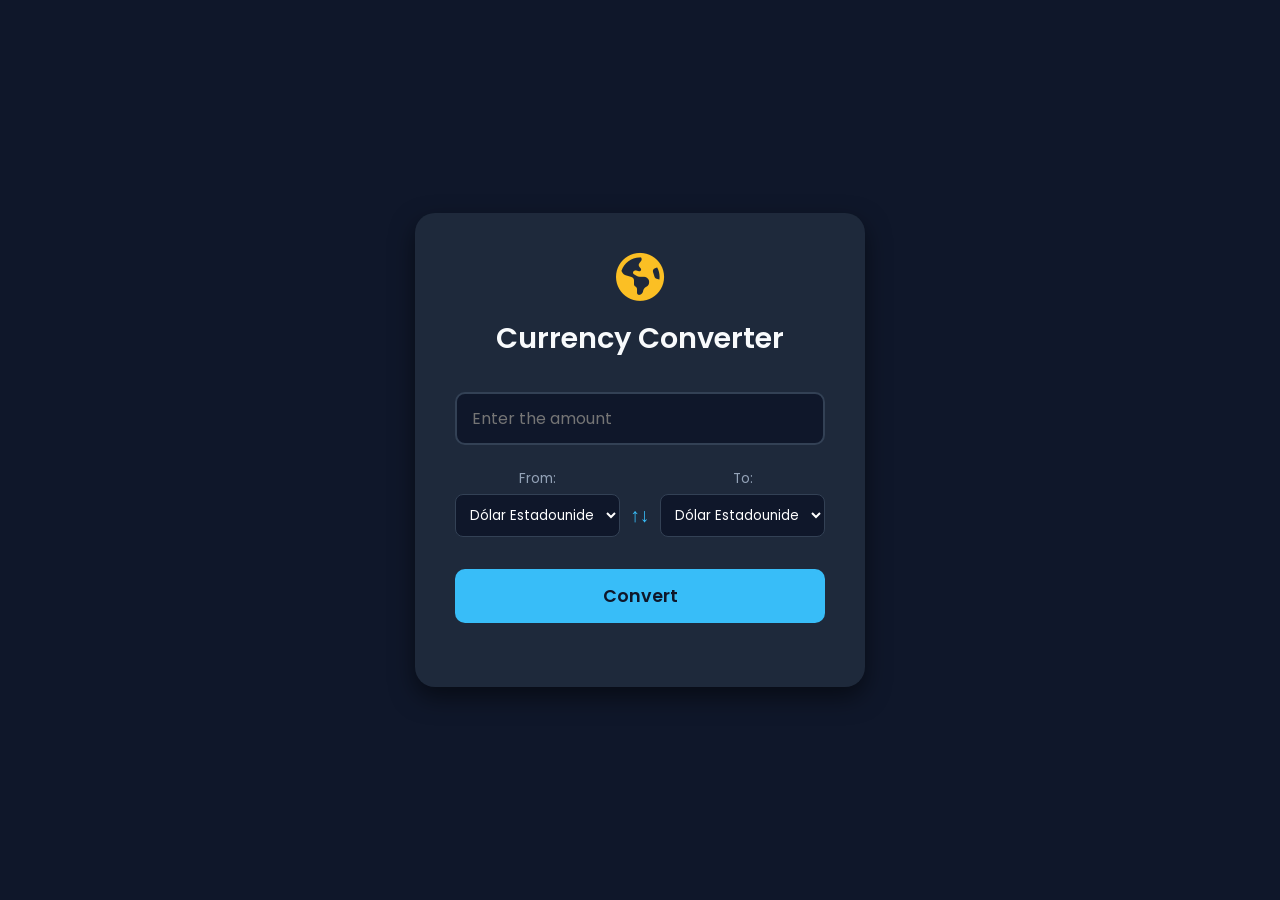
<file: index.html>
<!DOCTYPE html>
<html lang="es">
<head>
  <meta charset="UTF-8">
  <meta name="viewport" content="width=device-width, initial-scale=1.0">
  <title>Currency converter</title>
  <link rel="stylesheet" href="moneda.estilo.css">
  <link href="https://cdnjs.cloudflare.com/ajax/libs/font-awesome/6.0.0-beta3/css/all.min.css" rel="stylesheet">
  <link href="https://fonts.googleapis.com/css2?family=Poppins:wght@400;600&display=swap" rel="stylesheet">
  <script src="moneda.script.js"></script>
  <script src="https://code.jquery.com/jquery-3.7.1.min.js"></script>
</head>
<body>
  <div class="container">
    <i class="fas fa-globe-americas fa-3x icon"></i>
    <h1 class="title">Currency Converter</h1>

    <div class="converter">
      <input type="number" id="amount" placeholder="Enter the amount" class="input-amount">

      <div class="currency-selectors">
        <div class="currency-selector">
          <label for="currencyFrom">From:</label>
          <select id="currencyFrom" class="select">
          </select>
        </div>
        <div id="arrows" class="arrows">
          ↑↓
        </div>
        <div class="currency-selector">
          <label for="currencyTo">To:</label>
          <select id="currencyTo" class="select">
          </select>
        </div>
      </div>

      <button id="convertButton" class="convert-btn">Convert</button>
      
      <div id="result" class="result"></div>
    </div>
  </div>
</body>
</html>
</file>
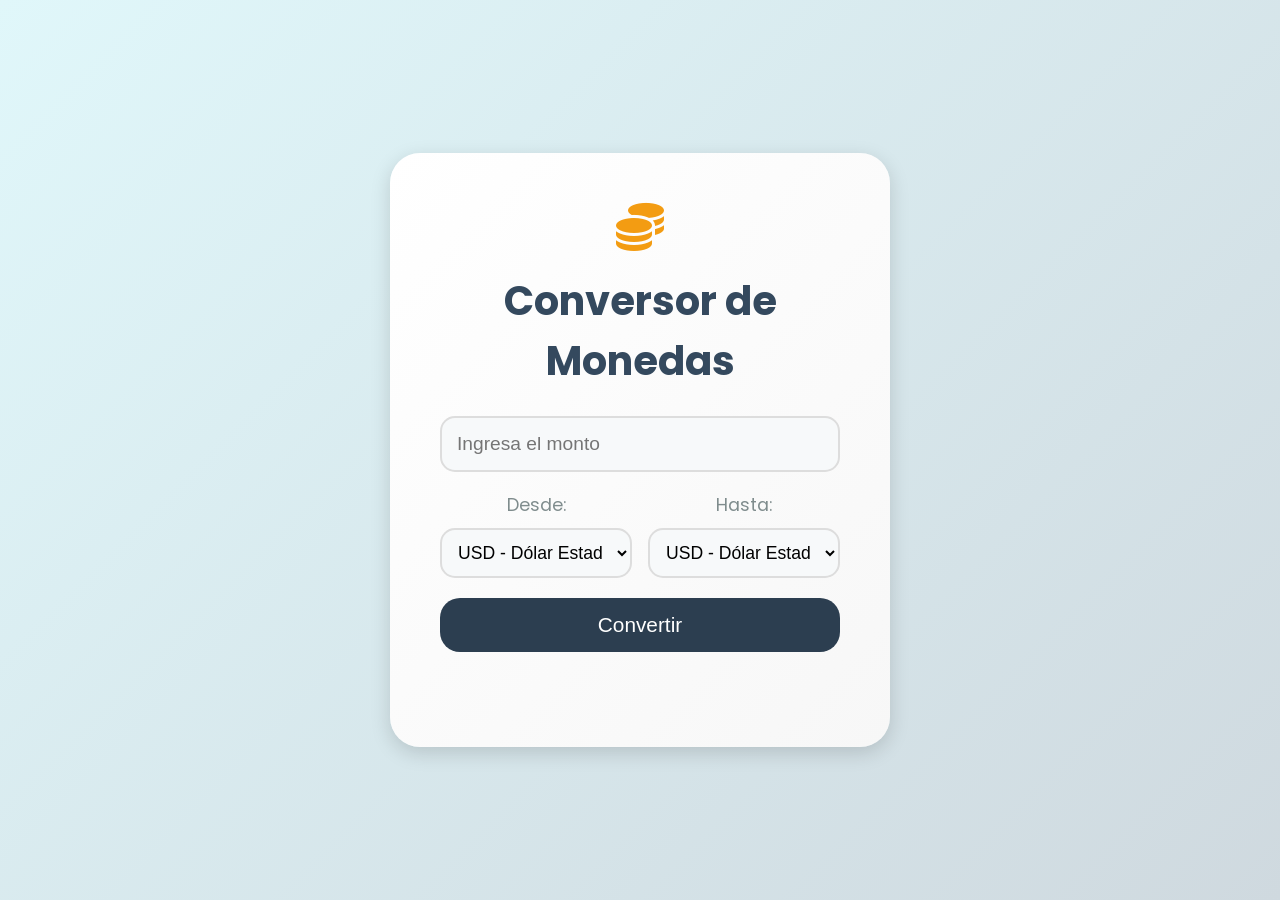
<file: CONVERSOR_DE_MONEDAS/index.html>
<!DOCTYPE html>
<html lang="es">
<head>
  <meta charset="UTF-8">
  <meta name="viewport" content="width=device-width, initial-scale=1.0">
  <title>Conversor de Monedas</title>
  <link rel="stylesheet" href="moneda.estilo.css">
  <link href="https://cdnjs.cloudflare.com/ajax/libs/font-awesome/6.0.0-beta3/css/all.min.css" rel="stylesheet">
  <link href="https://fonts.googleapis.com/css2?family=Poppins:wght@400;600&display=swap" rel="stylesheet">


</head>
<body>
  <div class="container">
    <i class="fas fa-coins fa-3x icon"></i>
    <h1 class="title">Conversor de Monedas</h1>

    <div class="converter">
      <input type="number" id="amount" placeholder="Ingresa el monto" class="input-amount">

      <div class="currency-selectors">
        <div class="currency-selector">
          <label for="currencyFrom">Desde:</label>
          <select id="currencyFrom" class="select">
            <option value="USD">USD - Dólar Estadounidense</option>
            <option value="EUR">EUR - Euro</option>
            <option value="GBP">GBP - Libra Esterlina</option>
            <option value="JPY">JPY - Yen Japonés</option>
            <option value="MXN">MXN - Peso Mexicano</option>
            <option value="ARS">ARS - Peso Argentino</option>
            <option value="CAD">CAD - Dólar Canadiense</option>
            <option value="PYG">PYG - Guaraní Paraguayo</option>
          </select>
        </div>

        <div class="currency-selector">
          <label for="currencyTo">Hasta:</label>
          <select id="currencyTo" class="select">
            <option value="USD">USD - Dólar Estadounidense</option>
            <option value="EUR">EUR - Euro</option>
            <option value="GBP">GBP - Libra Esterlina</option>
            <option value="JPY">JPY - Yen Japonés</option>
            <option value="MXN">MXN - Peso Mexicano</option>
            <option value="ARS">ARS - Peso Argentino</option>
            <option value="CAD">CAD - Dólar Canadiense</option>
            <option value="PYG">PYG - Guaraní Paraguayo</option>
          </select>
        </div>
      </div>

      <button id="convertButton" class="convert-btn">Convertir</button>
      
      <div id="result" class="result"></div>
    </div>
  </div>

  <script src="moneda.script.js"></script>
  <script src="https://code.jquery.com/jquery-3.7.1.min.js"></script>
</body>
</html>
</file>
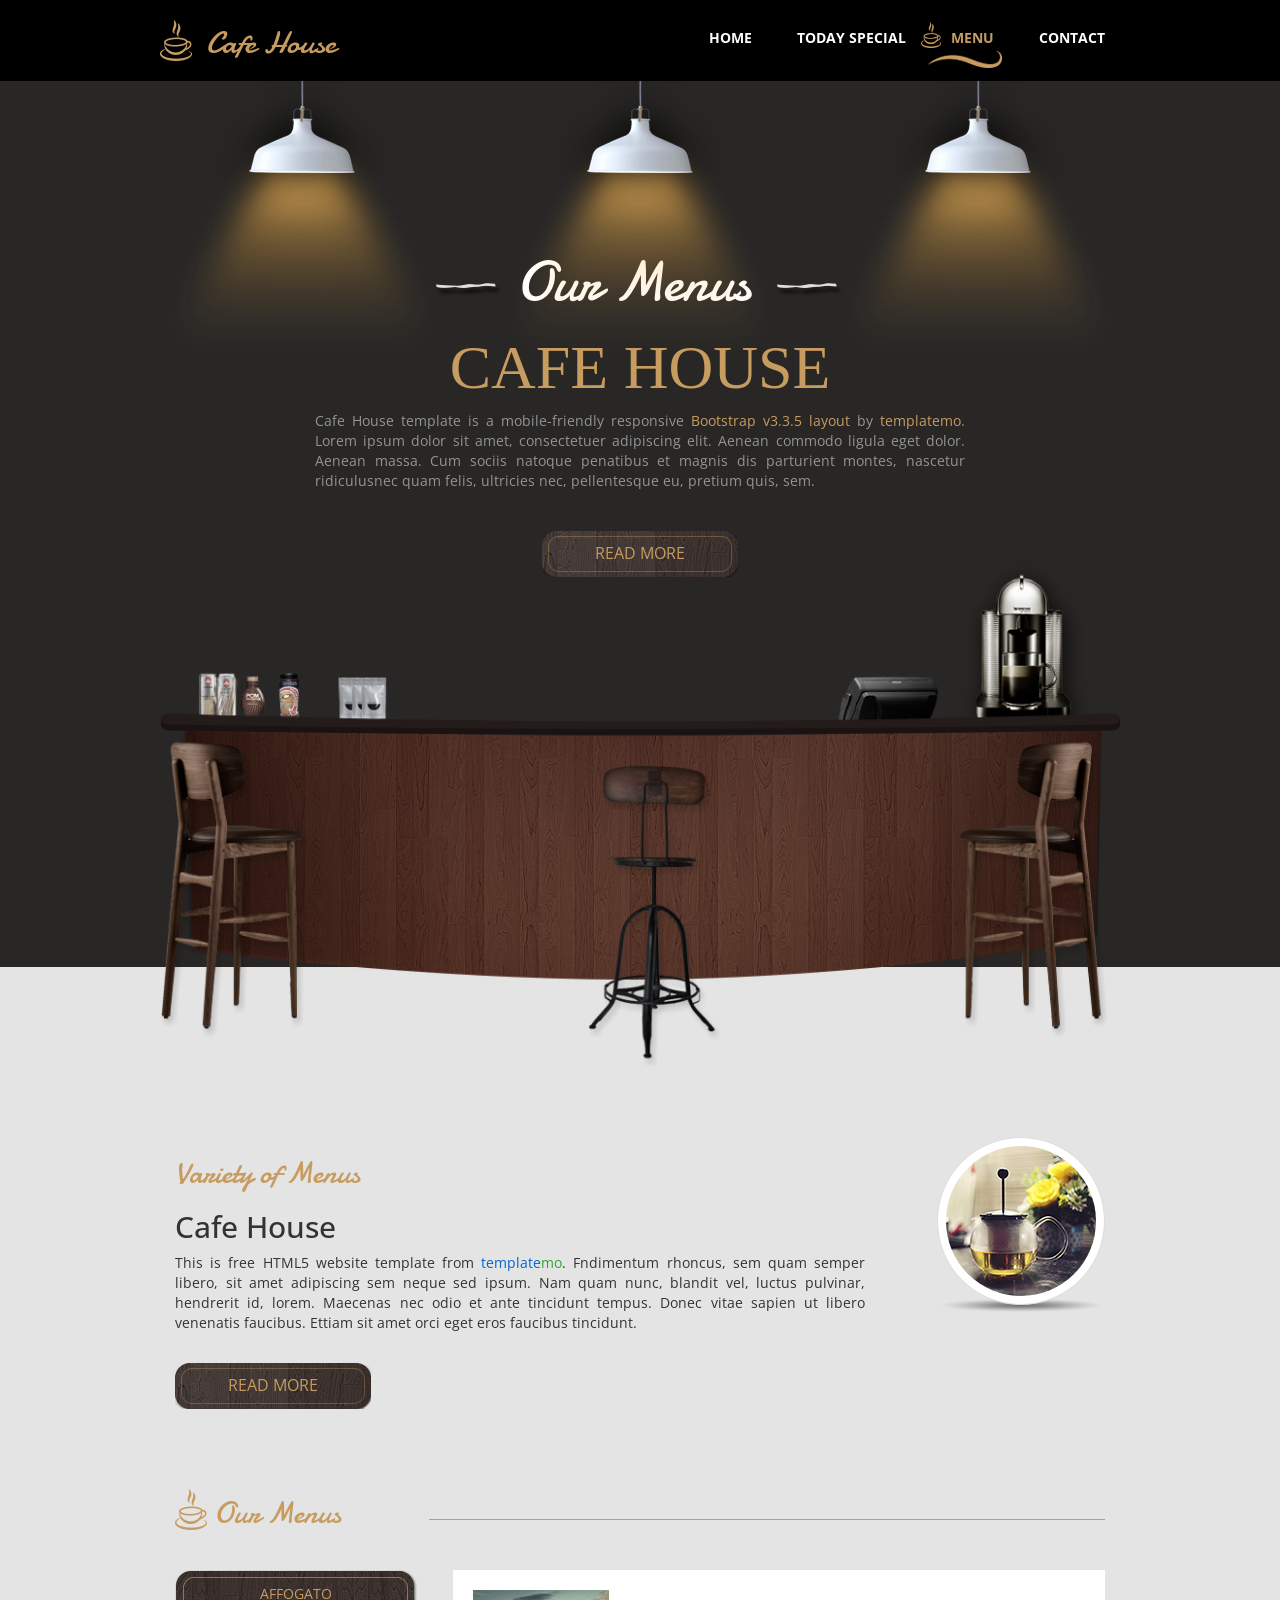
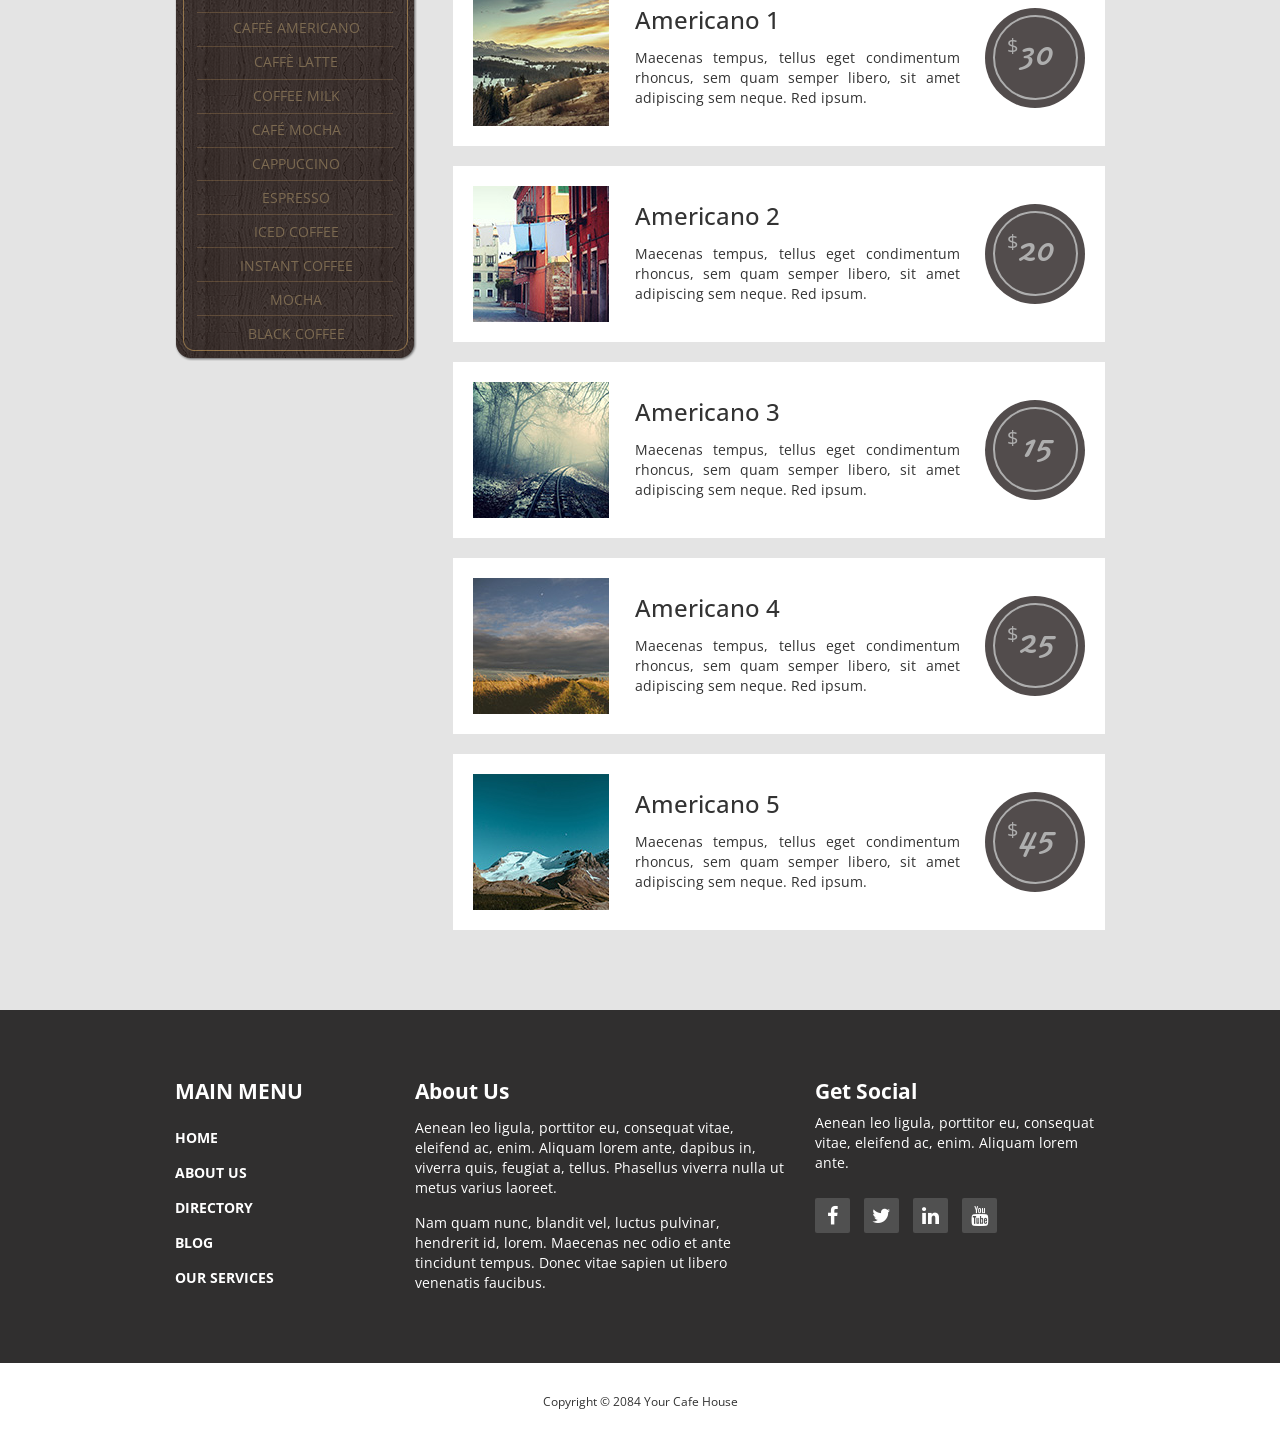
<file: menu.html>
<!DOCTYPE html>
<html lang="en">
<head>
  <meta charset="utf-8">
  <meta http-equiv="X-UA-Compatible" content="IE=edge">
  <meta name="viewport" content="width=device-width, initial-scale=1">
  <title>Cafe House - Food and Drink Menu</title>
<!-- 
Cafe House Template
http://www.templatemo.com/tm-466-cafe-house
-->
  <link href='http://fonts.googleapis.com/css?family=Open+Sans:400,300,400italic,600,700' rel='stylesheet' type='text/css'>
  <link href='http://fonts.googleapis.com/css?family=Damion' rel='stylesheet' type='text/css'>
  <link href="css/bootstrap.min.css" rel="stylesheet">
  <link href="css/font-awesome.min.css" rel="stylesheet">
  <link href="css/templatemo-style.css" rel="stylesheet">
  <link rel="shortcut icon" href="img/favicon.ico" type="image/x-icon" />

  <!-- HTML5 shim and Respond.js for IE8 support of HTML5 elements and media queries -->
  <!-- WARNING: Respond.js doesn't work if you view the page via file:// -->
    <!--[if lt IE 9]>
    <script src="https://oss.maxcdn.com/html5shiv/3.7.2/html5shiv.min.js"></script>
    <script src="https://oss.maxcdn.com/respond/1.4.2/respond.min.js"></script>
    <![endif]-->

  </head>
  <body>
    <!-- Preloader -->
    <div id="loader-wrapper">
      <div id="loader"></div>
      <div class="loader-section section-left"></div>
      <div class="loader-section section-right"></div>
    </div>
    <!-- End Preloader -->
    <div class="tm-top-header">
      <div class="container">
        <div class="row">
          <div class="tm-top-header-inner">
            <div class="tm-logo-container">
              <img src="img/logo.png" alt="Logo" class="tm-site-logo">
              <h1 class="tm-site-name tm-handwriting-font">Cafe House</h1>
            </div>
            <div class="mobile-menu-icon">
              <i class="fa fa-bars"></i>
            </div>
            <nav class="tm-nav">
              <ul>
                <li><a href="index.html">Home</a></li>
                <li><a href="today-special.html">Today Special</a></li>
                <li><a href="menu.html" class="active">Menu</a></li>
                <li><a href="contact.html">Contact</a></li>
              </ul>
            </nav>   
          </div>           
        </div>    
      </div>
    </div>
    <section class="tm-welcome-section">
      <div class="container tm-position-relative">
        <div class="tm-lights-container">
          <img src="img/light.png" alt="Light" class="light light-1">
          <img src="img/light.png" alt="Light" class="light light-2">
          <img src="img/light.png" alt="Light" class="light light-3">  
        </div>        
        <div class="row tm-welcome-content">
          <h2 class="white-text tm-handwriting-font tm-welcome-header"><img src="img/header-line.png" alt="Line" class="tm-header-line">&nbsp;Our Menus&nbsp;&nbsp;<img src="img/header-line.png" alt="Line" class="tm-header-line"></h2>
          <h2 class="gold-text tm-welcome-header-2">Cafe House</h2>
          <p class="gray-text tm-welcome-description">Cafe House template is a mobile-friendly responsive <span class="gold-text">Bootstrap v3.3.5 layout</span> by <span class="gold-text">templatemo</span>. Lorem ipsum dolor sit amet, consectetuer adipiscing elit. Aenean commodo ligula eget dolor. Aenean massa. Cum sociis natoque penatibus et magnis dis parturient montes, nascetur ridiculusnec quam felis, ultricies nec, pellentesque eu, pretium quis, sem.</p>
          <a href="#main" class="tm-more-button tm-more-button-welcome">Read More</a>      
        </div>
        <img src="img/table-set.png" alt="Table Set" class="tm-table-set img-responsive">  
      </div>      
    </section>
    <div class="tm-main-section light-gray-bg">
      <div class="container" id="main">
        <section class="tm-section row">
          <div class="col-lg-9 col-md-9 col-sm-8">
            <h2 class="tm-section-header gold-text tm-handwriting-font">Variety of Menus</h2>
            <h2>Cafe House</h2>
            <p class="tm-welcome-description">This is free HTML5 website template from <span class="blue-text">template</span><span class="green-text">mo</span>. Fndimentum rhoncus, sem quam semper libero, sit amet adipiscing sem neque sed ipsum. Nam quam nunc, blandit vel, luctus pulvinar, hendrerit id, lorem. Maecenas nec odio et ante tincidunt tempus. Donec vitae sapien ut libero venenatis faucibus. Ettiam sit amet orci eget eros faucibus tincidunt.</p>
            <a href="#" class="tm-more-button margin-top-30">Read More</a> 
          </div>
          <div class="col-lg-3 col-md-3 col-sm-4 tm-welcome-img-container">
            <div class="inline-block shadow-img">
              <img src="img/1.jpg" alt="Image" class="img-circle img-thumbnail">  
            </div>              
          </div>            
        </section>          
        <section class="tm-section row">
          <div class="col-lg-12 tm-section-header-container margin-bottom-30">
            <h2 class="tm-section-header gold-text tm-handwriting-font"><img src="img/logo.png" alt="Logo" class="tm-site-logo"> Our Menus</h2>
            <div class="tm-hr-container"><hr class="tm-hr"></div>
          </div>
          <div>
            <div class="col-lg-3 col-md-3">
              <div class="tm-position-relative margin-bottom-30">              
                <nav class="tm-side-menu">
                  <ul>
                    <li><a href="#" class="active">Affogato</a></li>
                    <li><a href="#">Caffè Americano</a></li>
                    <li><a href="#">Caffè latte</a></li>
                    <li><a href="#">Coffee milk</a></li>
                    <li><a href="#">Café mocha</a></li>
                    <li><a href="#">Cappuccino</a></li>
                    <li><a href="#">Espresso</a></li>
                    <li><a href="#">Iced coffee</a></li>
                    <li><a href="#">Instant coffee</a></li>
                    <li><a href="#">Mocha</a></li>
                    <li><a href="#">black coffee</a></li>
                  </ul>              
                </nav>    
                <img src="img/vertical-menu-bg.png" alt="Menu bg" class="tm-side-menu-bg">
              </div>  
            </div>            
            <div class="tm-menu-product-content col-lg-9 col-md-9"> <!-- menu content -->
              <div class="tm-product">
                <img src="img/menu-1.jpg" alt="Product">
                <div class="tm-product-text">
                  <h3 class="tm-product-title">Americano 1</h3>
                  <p class="tm-product-description">Maecenas tempus, tellus eget condimentum rhoncus, sem quam semper libero, sit amet adipiscing sem neque. Red ipsum.</p>
                </div>
                <div class="tm-product-price">
                  <a href="#" class="tm-product-price-link tm-handwriting-font"><span class="tm-product-price-currency">$</span>30</a>
                </div>
              </div>
              <div class="tm-product">
                <img src="img/menu-2.jpg" alt="Product">
                <div class="tm-product-text">
                  <h3 class="tm-product-title">Americano 2</h3>
                  <p class="tm-product-description">Maecenas tempus, tellus eget condimentum rhoncus, sem quam semper libero, sit amet adipiscing sem neque. Red ipsum.</p>
                </div>
                <div class="tm-product-price">
                  <a href="#" class="tm-product-price-link tm-handwriting-font"><span class="tm-product-price-currency">$</span>20</a>
                </div>
              </div>
              <div class="tm-product">
                <img src="img/menu-3.jpg" alt="Product">
                <div class="tm-product-text">
                  <h3 class="tm-product-title">Americano 3</h3>
                  <p class="tm-product-description">Maecenas tempus, tellus eget condimentum rhoncus, sem quam semper libero, sit amet adipiscing sem neque. Red ipsum.</p>
                </div>
                <div class="tm-product-price">
                  <a href="#" class="tm-product-price-link tm-handwriting-font"><span class="tm-product-price-currency">$</span>15</a>
                </div>
              </div>
              <div class="tm-product">
                <img src="img/menu-4.jpg" alt="Product">
                <div class="tm-product-text">
                  <h3 class="tm-product-title">Americano 4</h3>
                  <p class="tm-product-description">Maecenas tempus, tellus eget condimentum rhoncus, sem quam semper libero, sit amet adipiscing sem neque. Red ipsum.</p>
                </div>
                <div class="tm-product-price">
                  <a href="#" class="tm-product-price-link tm-handwriting-font"><span class="tm-product-price-currency">$</span>25</a>
                </div>
              </div>
              <div class="tm-product">
                <img src="img/menu-5.jpg" alt="Product">
                <div class="tm-product-text">
                  <h3 class="tm-product-title">Americano 5</h3>
                  <p class="tm-product-description">Maecenas tempus, tellus eget condimentum rhoncus, sem quam semper libero, sit amet adipiscing sem neque. Red ipsum.</p>
                </div>
                <div class="tm-product-price">
                  <a href="#" class="tm-product-price-link tm-handwriting-font"><span class="tm-product-price-currency">$</span>45</a>
                </div>
              </div>
            </div>
          </div>          
        </section>
      </div>
    </div> 
    <footer>
      <div class="tm-black-bg">
        <div class="container">
          <div class="row margin-bottom-60">
            <nav class="col-lg-3 col-md-3 tm-footer-nav tm-footer-div">
              <h3 class="tm-footer-div-title">Main Menu</h3>
              <ul>
                <li><a href="#">Home</a></li>
                <li><a href="#">About Us</a></li>
                <li><a href="#">Directory</a></li>
                <li><a href="#">Blog</a></li>
                <li><a href="#">Our Services</a></li>
              </ul>
            </nav>
            <div class="col-lg-5 col-md-5 tm-footer-div">
              <h3 class="tm-footer-div-title">About Us</h3>
              <p class="margin-top-15">Aenean leo ligula, porttitor eu, consequat vitae, eleifend ac, enim. Aliquam lorem ante, dapibus in, viverra quis, feugiat a, tellus. Phasellus viverra nulla ut metus varius laoreet.</p>
              <p class="margin-top-15">Nam quam nunc, blandit vel, luctus pulvinar, hendrerit id, lorem. Maecenas nec odio et ante tincidunt tempus. Donec vitae sapien ut libero venenatis faucibus.</p>
            </div>
            <div class="col-lg-4 col-md-4 tm-footer-div">
              <h3 class="tm-footer-div-title">Get Social</h3>
              <p>Aenean leo ligula, porttitor eu, consequat vitae, eleifend ac, enim. Aliquam lorem ante.</p>
              <div class="tm-social-icons-container">
                <a href="https://www.facebook.com/" class="tm-social-icon"><i class="fa fa-facebook"></i></a>
                <a href="https://x.com/?lang=es" class="tm-social-icon"><i class="fa fa-twitter"></i></a>
                <a href="https://www.linkedin.com/feed/" class="tm-social-icon"><i class="fa fa-linkedin"></i></a>
                <a href="https://www.youtube.com/" class="tm-social-icon"><i class="fa fa-youtube"></i></a>
              </div>
            </div>
          </div>          
        </div>  
      </div>      
      <div>
        <div class="container">
          <div class="row tm-copyright">
           <p class="col-lg-12 small copyright-text text-center">Copyright &copy; 2084 Your Cafe House</p>
         </div>  
       </div>
     </div>
   </footer> <!-- Footer content-->  
   <!-- JS -->
   <script type="text/javascript" src="js/jquery-1.11.2.min.js"></script>      <!-- jQuery -->
   <script type="text/javascript" src="js/templatemo-script.js"></script>      <!-- Templatemo Script -->

 </body>
 </html>
</file>
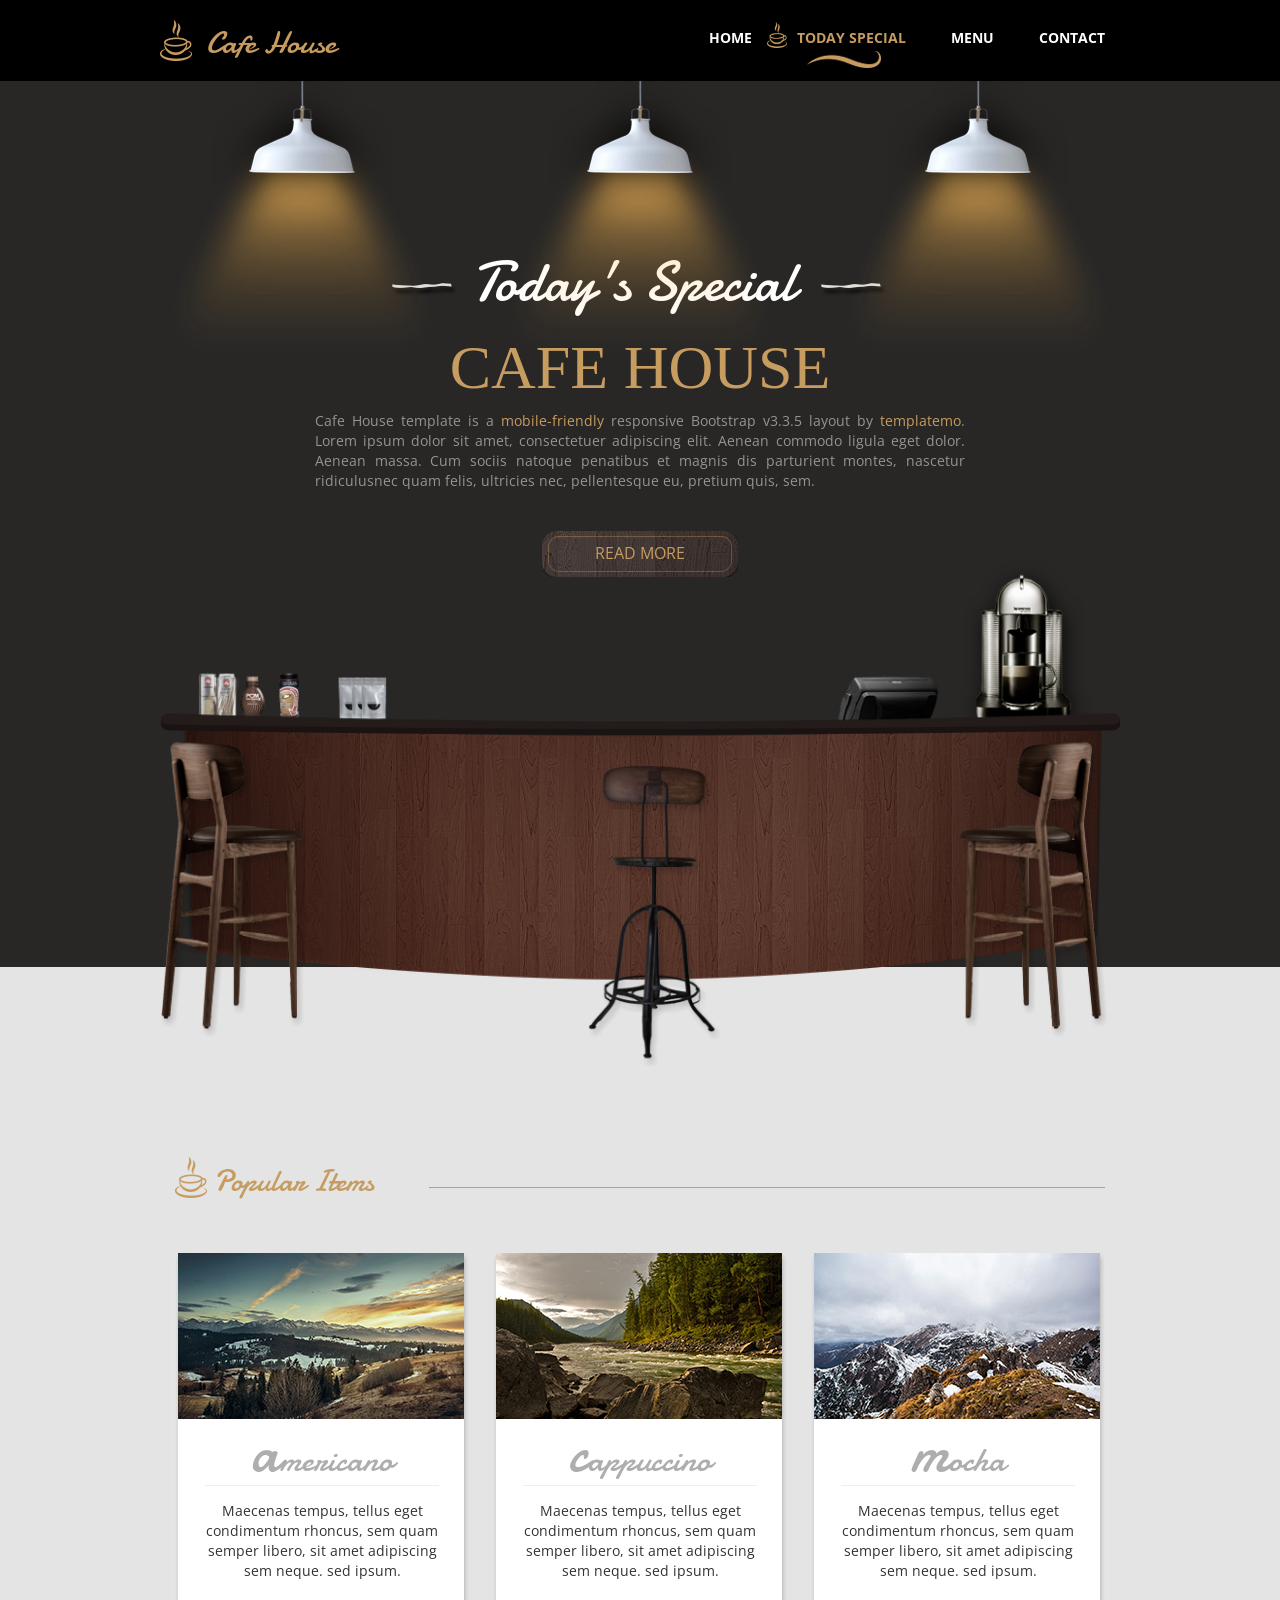
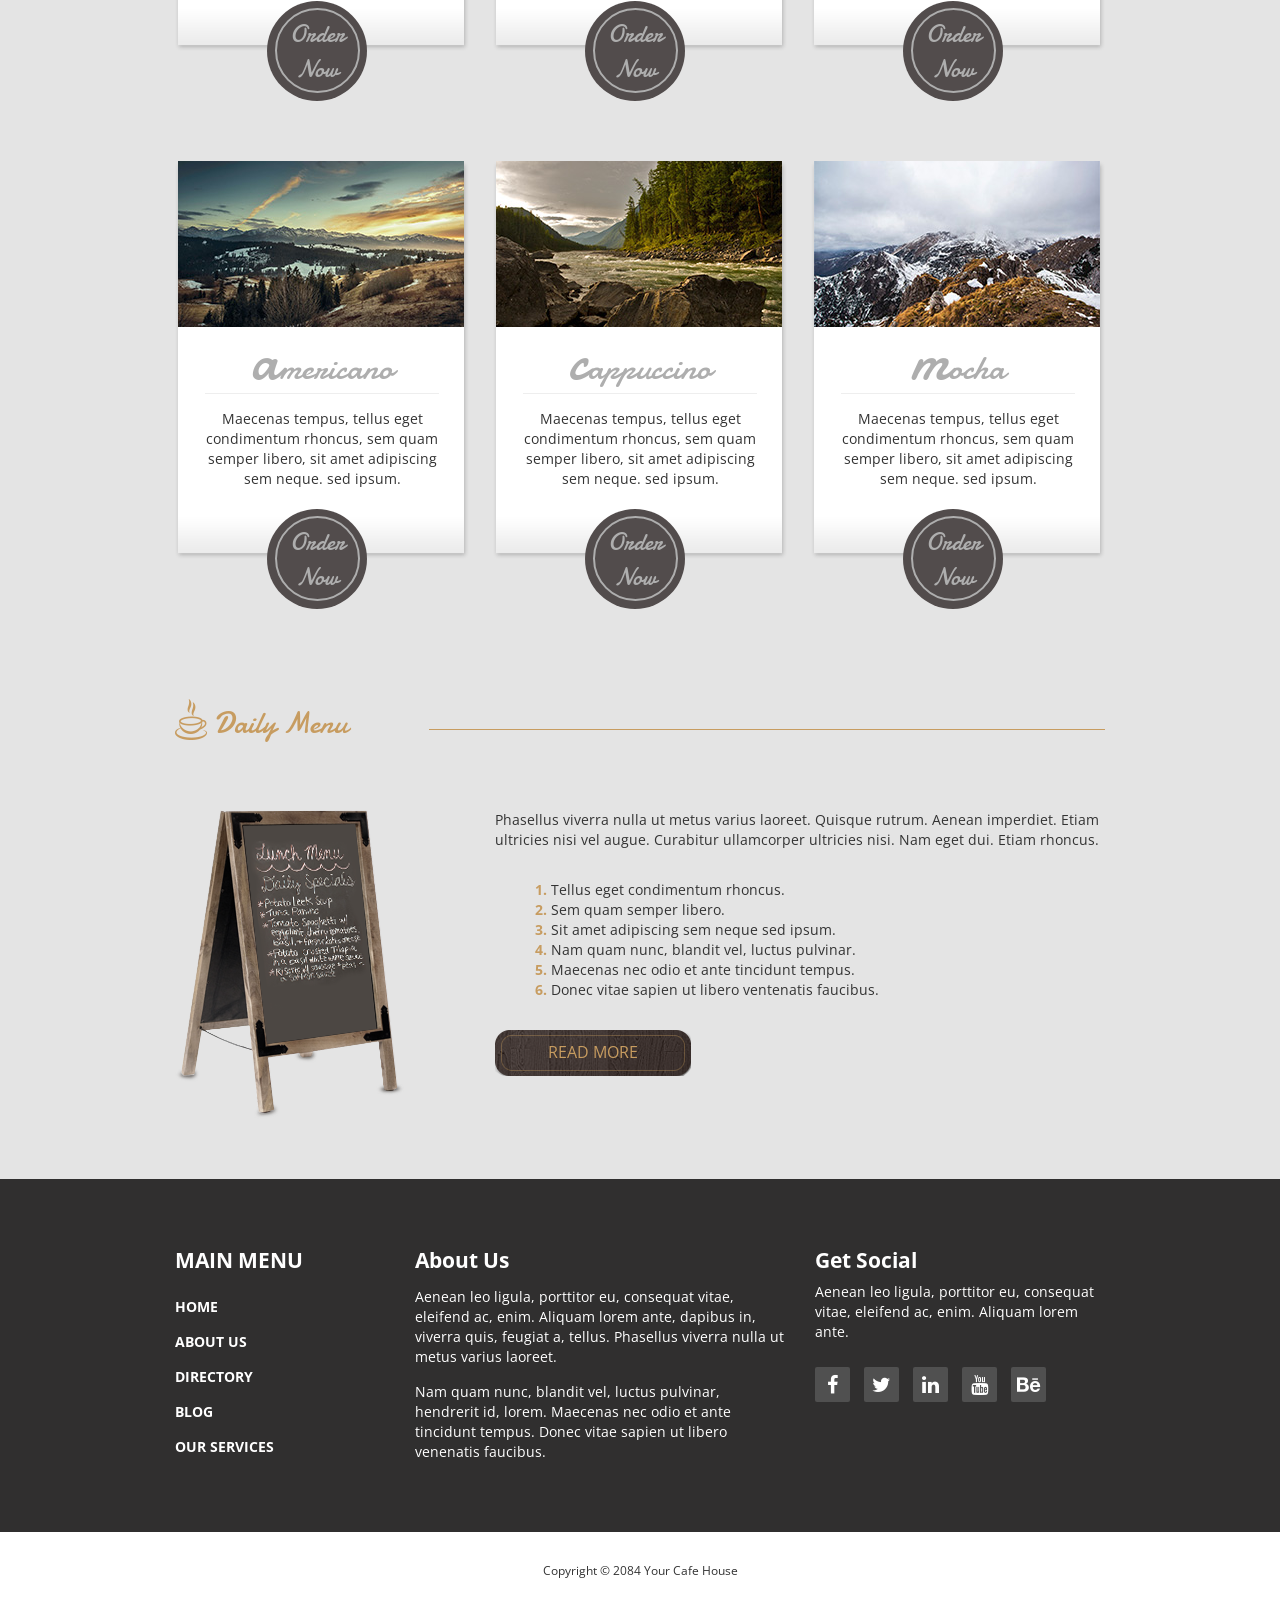
<file: today-special.html>
<!DOCTYPE html>
<html lang="en">
<head>
  <meta charset="utf-8">
  <meta http-equiv="X-UA-Compatible" content="IE=edge">
  <meta name="viewport" content="width=device-width, initial-scale=1">
  <title>Cafe House - Today's Special</title>
<!-- 
Cafe House Template
http://www.templatemo.com/tm-466-cafe-house
-->
  <link href='http://fonts.googleapis.com/css?family=Open+Sans:400,300,400italic,600,700' rel='stylesheet' type='text/css'>
  <link href='http://fonts.googleapis.com/css?family=Damion' rel='stylesheet' type='text/css'>
  <link href="css/bootstrap.min.css" rel="stylesheet">
  <link href="css/font-awesome.min.css" rel="stylesheet">
  <link href="css/templatemo-style.css" rel="stylesheet">
  <link rel="shortcut icon" href="img/favicon.ico" type="image/x-icon" />

  <!-- HTML5 shim and Respond.js for IE8 support of HTML5 elements and media queries -->
  <!-- WARNING: Respond.js doesn't work if you view the page via file:// -->
    <!--[if lt IE 9]>
    <script src="https://oss.maxcdn.com/html5shiv/3.7.2/html5shiv.min.js"></script>
    <script src="https://oss.maxcdn.com/respond/1.4.2/respond.min.js"></script>
    <![endif]-->

  </head>
  <body>
    <!-- Preloader -->
    <div id="loader-wrapper">
      <div id="loader"></div>
      <div class="loader-section section-left"></div>
      <div class="loader-section section-right"></div>
    </div>
    <!-- End Preloader -->
    <div class="tm-top-header">
      <div class="container">
        <div class="row">
          <div class="tm-top-header-inner">
            <div class="tm-logo-container">
              <img src="img/logo.png" alt="Logo" class="tm-site-logo">
              <h1 class="tm-site-name tm-handwriting-font">Cafe House</h1>
            </div>
            <div class="mobile-menu-icon">
              <i class="fa fa-bars"></i>
            </div>
            <nav class="tm-nav">
              <ul>
                <li><a href="index.html">Home</a></li>
                <li><a href="today-special.html" class="active">Today Special</a></li>
                <li><a href="menu.html">Menu</a></li>
                <li><a href="contact.html">Contact</a></li>
              </ul>
            </nav>   
          </div>           
        </div>    
      </div>
    </div>
    <section class="tm-welcome-section">
      <div class="container tm-position-relative">
        <div class="tm-lights-container">
          <img src="img/light.png" alt="Light" class="light light-1">
          <img src="img/light.png" alt="Light" class="light light-2">
          <img src="img/light.png" alt="Light" class="light light-3">  
        </div>        
        <div class="row tm-welcome-content">
          <h2 class="white-text tm-handwriting-font tm-welcome-header"><img src="img/header-line.png" alt="Line" class="tm-header-line">&nbsp;Today's Special&nbsp;&nbsp;<img src="img/header-line.png" alt="Line" class="tm-header-line"></h2>
          <h2 class="gold-text tm-welcome-header-2">Cafe House</h2>
          <p class="gray-text tm-welcome-description">Cafe House template is a <span class="gold-text">mobile-friendly</span> responsive Bootstrap v3.3.5 layout by <span class="gold-text">templatemo</span>. Lorem ipsum dolor sit amet, consectetuer adipiscing elit. Aenean commodo ligula eget dolor. Aenean massa. Cum sociis natoque penatibus et magnis dis parturient montes, nascetur ridiculusnec quam felis, ultricies nec, pellentesque eu, pretium quis, sem.</p>
          <a href="#main" class="tm-more-button tm-more-button-welcome">Read More</a>      
        </div>
        <img src="img/table-set.png" alt="Table Set" class="tm-table-set img-responsive">
      </div>      
    </section>
    <div class="tm-main-section light-gray-bg">
      <div class="container" id="main">
        <section class="tm-section tm-section-margin-bottom-0 row">
          <div class="col-lg-12 tm-section-header-container">
            <h2 class="tm-section-header gold-text tm-handwriting-font"><img src="img/logo.png" alt="Logo" class="tm-site-logo"> Popular Items</h2>
            <div class="tm-hr-container"><hr class="tm-hr"></div>
          </div>
          <div class="col-lg-12 tm-popular-items-container">
            <div class="tm-popular-item">
              <img src="img/popular-1.jpg" alt="Popular" class="tm-popular-item-img">
              <div class="tm-popular-item-description">
                <h3 class="tm-handwriting-font tm-popular-item-title"><span class="tm-handwriting-font bigger-first-letter">a</span>mericano</h3><hr class="tm-popular-item-hr">
                <p>Maecenas tempus, tellus eget condimentum rhoncus, sem quam semper libero, sit amet adipiscing sem neque. sed ipsum.</p>
                <div class="order-now-container">
                  <a href="#" class="order-now-link tm-handwriting-font">Order Now</a>
                </div>
              </div>              
            </div>
            <div class="tm-popular-item">
              <img src="img/popular-2.jpg" alt="Popular" class="tm-popular-item-img">
              <div class="tm-popular-item-description">
                <h3 class="tm-handwriting-font tm-popular-item-title"><span class="tm-handwriting-font bigger-first-letter">c</span>appuccino</h3><hr class="tm-popular-item-hr">
                <p>Maecenas tempus, tellus eget condimentum rhoncus, sem quam semper libero, sit amet adipiscing sem neque. sed ipsum.</p>
                <div class="order-now-container">
                  <a href="#" class="order-now-link tm-handwriting-font">Order Now</a>
                </div>
              </div>              
            </div>
            <div class="tm-popular-item">
              <img src="img/popular-3.jpg" alt="Popular" class="tm-popular-item-img">
              <div class="tm-popular-item-description">
                <h3 class="tm-handwriting-font tm-popular-item-title"><span class="tm-handwriting-font bigger-first-letter">m</span>ocha</h3><hr class="tm-popular-item-hr">
                <p>Maecenas tempus, tellus eget condimentum rhoncus, sem quam semper libero, sit amet adipiscing sem neque. sed ipsum.</p>
                <div class="order-now-container">
                  <a href="#" class="order-now-link tm-handwriting-font">Order Now</a>
                </div>
              </div>              
            </div>
            <div class="tm-popular-item">
              <img src="img/popular-1.jpg" alt="Popular" class="tm-popular-item-img">
              <div class="tm-popular-item-description">
                <h3 class="tm-handwriting-font tm-popular-item-title"><span class="tm-handwriting-font bigger-first-letter">a</span>mericano</h3><hr class="tm-popular-item-hr">
                <p>Maecenas tempus, tellus eget condimentum rhoncus, sem quam semper libero, sit amet adipiscing sem neque. sed ipsum.</p>
                <div class="order-now-container">
                  <a href="#" class="order-now-link tm-handwriting-font">Order Now</a>
                </div>
              </div>              
            </div>
            <div class="tm-popular-item">
              <img src="img/popular-2.jpg" alt="Popular" class="tm-popular-item-img">
              <div class="tm-popular-item-description">
                <h3 class="tm-handwriting-font tm-popular-item-title"><span class="tm-handwriting-font bigger-first-letter">c</span>appuccino</h3><hr class="tm-popular-item-hr">
                <p>Maecenas tempus, tellus eget condimentum rhoncus, sem quam semper libero, sit amet adipiscing sem neque. sed ipsum.</p>
                <div class="order-now-container">
                  <a href="#" class="order-now-link tm-handwriting-font">Order Now</a>
                </div>
              </div>              
            </div>
            <div class="tm-popular-item">
              <img src="img/popular-3.jpg" alt="Popular" class="tm-popular-item-img">
              <div class="tm-popular-item-description">
                <h3 class="tm-handwriting-font tm-popular-item-title"><span class="tm-handwriting-font bigger-first-letter">m</span>ocha</h3><hr class="tm-popular-item-hr">
                <p>Maecenas tempus, tellus eget condimentum rhoncus, sem quam semper libero, sit amet adipiscing sem neque. sed ipsum.</p>
                <div class="order-now-container">
                  <a href="#" class="order-now-link tm-handwriting-font">Order Now</a>
                </div>
              </div>              
            </div>
          </div>       
        </section>
        <section class="tm-section">
          <div class="row">
            <div class="col-lg-12 tm-section-header-container">
              <h2 class="tm-section-header gold-text tm-handwriting-font"><img src="img/logo.png" alt="Logo" class="tm-site-logo"> Daily Menu</h2> 
              <div class="tm-hr-container"><hr class="tm-hr"></div> 
            </div>  
          </div>          
          <div class="row">
            <div class="tm-daily-menu-container margin-top-60">
              <div class="col-lg-4 col-md-4">
                <img src="img/menu-board.png" alt="Menu board" class="tm-daily-menu-img">      
              </div>            
              <div class="col-lg-8 col-md-8">
                <p>Phasellus viverra nulla ut metus varius laoreet. Quisque rutrum. Aenean imperdiet. Etiam ultricies nisi vel augue. Curabitur ullamcorper ultricies nisi. Nam eget dui. Etiam rhoncus.</p>
                <ol class="margin-top-30">
                  <li>Tellus eget condimentum rhoncus.</li> 
                  <li>Sem quam semper libero.</li>
                  <li>Sit amet adipiscing sem neque sed ipsum.</li> 
                  <li>Nam quam nunc, blandit vel, luctus pulvinar.</li> 
                  <li>Maecenas nec odio et ante tincidunt tempus.</li> 
                  <li>Donec vitae sapien ut libero ventenatis faucibus.</li> 
                </ol>
                <a href="#" class="tm-more-button margin-top-30">Read More</a>    
              </div>
            </div>
          </div>          
        </section>
      </div>
    </div> 
    <footer>
      <div class="tm-black-bg">
        <div class="container">
          <div class="row margin-bottom-60">
            <nav class="col-lg-3 col-md-3 tm-footer-nav tm-footer-div">
              <h3 class="tm-footer-div-title">Main Menu</h3>
              <ul>
                <li><a href="#">Home</a></li>
                <li><a href="#">About Us</a></li>
                <li><a href="#">Directory</a></li>
                <li><a href="#">Blog</a></li>
                <li><a href="#">Our Services</a></li>
              </ul>
            </nav>
            <div class="col-lg-5 col-md-5 tm-footer-div">
              <h3 class="tm-footer-div-title">About Us</h3>
              <p class="margin-top-15">Aenean leo ligula, porttitor eu, consequat vitae, eleifend ac, enim. Aliquam lorem ante, dapibus in, viverra quis, feugiat a, tellus. Phasellus viverra nulla ut metus varius laoreet.</p>
              <p class="margin-top-15">Nam quam nunc, blandit vel, luctus pulvinar, hendrerit id, lorem. Maecenas nec odio et ante tincidunt tempus. Donec vitae sapien ut libero venenatis faucibus.</p>
            </div>
            <div class="col-lg-4 col-md-4 tm-footer-div">
              <h3 class="tm-footer-div-title">Get Social</h3>
              <p>Aenean leo ligula, porttitor eu, consequat vitae, eleifend ac, enim. Aliquam lorem ante.</p>
              <div class="tm-social-icons-container">
                <a href="#" class="tm-social-icon"><i class="fa fa-facebook"></i></a>
                <a href="#" class="tm-social-icon"><i class="fa fa-twitter"></i></a>
                <a href="#" class="tm-social-icon"><i class="fa fa-linkedin"></i></a>
                <a href="#" class="tm-social-icon"><i class="fa fa-youtube"></i></a>
                <a href="#" class="tm-social-icon"><i class="fa fa-behance"></i></a>
              </div>
            </div>
          </div>          
        </div>  
      </div>      
      <div>
        <div class="container">
          <div class="row tm-copyright">
           <p class="col-lg-12 small copyright-text text-center">Copyright &copy; 2084 Your Cafe House</p>
         </div>  
       </div>
     </div>
   </footer> <!-- Footer content-->  
   <!-- JS -->
   <script type="text/javascript" src="js/jquery-1.11.2.min.js"></script>      <!-- jQuery -->
   <script type="text/javascript" src="js/templatemo-script.js"></script>      <!-- Templatemo Script -->

 </body>
 </html>
</file>
<file: moneda.estilo.css>
* {
  box-sizing: border-box;
  margin: 0;
  padding: 0;
  font-family: 'Poppins', sans-serif;
}

body {
  background-color: #0f172a;
  display: flex;
  justify-content: center;
  align-items: center;
  height: 100vh;
  color: #f1f5f9;
}

.container {
  background-color: #1e293b;
  padding: 2.5rem;
  border-radius: 20px;
  box-shadow: 0 10px 25px rgba(0, 0, 0, 0.5);
  text-align: center;
  width: 100%;
  max-width: 450px;
}

.icon {
  color: #fbbf24;
  margin-bottom: 1rem;
}

.title {
  font-weight: 600;
  font-size: 1.8rem;
  margin-bottom: 2rem;
  color: #f8fafc;
}

.input-amount {
  width: 100%;
  padding: 12px 15px;
  border: 2px solid #334155;
  border-radius: 10px;
  background-color: #0f172a;
  color: white;
  font-size: 1rem;
  margin-bottom: 1.5rem;
  outline: none;
  transition: border-color 0.3s;
}

.input-amount:focus {
  border-color: #38bdf8;
}

.currency-selectors {
  display: flex;
  align-items: center;
  justify-content: space-between;
  gap: 10px;
  margin-bottom: 2rem;
}

.currency-selector {
  display: flex;
  flex-direction: column;
  text-align: left;
  flex: 1;
  max-width: 165px;
}

.currency-selector label {
  font-size: 0.85rem;
  color: #94a3b8;
  margin-bottom: 5px;
  text-align: center;
}

.select {
  padding: 10px;
  background-color: #0f172a;
  border: 1px solid #334155;
  border-radius: 8px;
  color: white;
  cursor: pointer;
}

.arrows {
  font-size: 1.2rem;
  color: #38bdf8;
  margin-top: 1.5rem;
  cursor: pointer;
  transition: transform 0.2s;
}

.arrows:hover {
  transform: scale(1.2);
}

.convert-btn {
  width: 100%;
  padding: 14px;
  background-color: #38bdf8;
  border: none;
  border-radius: 10px;
  color: #0f172a;
  font-weight: 600;
  font-size: 1.1rem;
  cursor: pointer;
  transition: background 0.3s;
}

.convert-btn:hover {
  background-color: #0ea5e9;
}

.result {
  margin-top: 1.5rem;
  font-size: 1.2rem;
  font-weight: 600;
  color: #4ade80;
}

.error {
  color: red;
}
</file>
<file: CONVERSOR_DE_MONEDAS/moneda.estilo.css>
/* Estilos generales */
* {
  margin: 0;
  padding: 0;
  box-sizing: border-box;
}

body {
  font-family: 'Poppins', sans-serif;
  background: linear-gradient(135deg, #e0f7fa, #cfd9df);
  display: flex;
  justify-content: center;
  align-items: center;
  height: 100vh;
}

.container {
  text-align: center;
  background: linear-gradient(135deg, #ffffff, #f7f7f7);
  padding: 50px;
  border-radius: 30px;
  box-shadow: 0 6px 20px rgba(0, 0, 0, 0.15);
  max-width: 500px;
  width: 100%;
}

.icon {
  color: #f39c12;
  margin-bottom: 20px;
}

.title {
  color: #34495e;
  font-size: 2.5rem;
  margin-bottom: 25px;
  font-weight: 700;
}

.converter {
  display: flex;
  flex-direction: column;
  gap: 20px;
}

.input-amount {
  padding: 15px;
  font-size: 1.2rem;
  border: 2px solid #ddd;
  border-radius: 15px;
  width: 100%;
  outline: none;
  background-color: #f7f9fa;
  transition: border 0.3s ease, background-color 0.3s ease;
}

.input-amount:focus {
  border-color: #3498db;
  background-color: #eaf4fc;
}

.currency-selectors {
  display: flex;
  justify-content: space-between;
  gap: 15px;
}

.currency-selector {
  width: 48%;
}

label {
  font-size: 1.1rem;
  color: #7f8c8d;
  margin-bottom: 10px;
  display: inline-block;
}

.select {
  width: 100%;
  padding: 12px;
  font-size: 1.1rem;
  border-radius: 15px;
  border: 2px solid #ddd;
  background-color: #f7f9fa;
  outline: none;
  transition: border 0.3s ease, background-color 0.3s ease;
}

.select:focus {
  border-color: #2ecc71;
  background-color: #eafff5;
}

/* Botón en azul elegante */
.convert-btn {
  background-color: #2c3e50;
  color: #fff;
  font-size: 1.3rem;
  padding: 15px;
  border: none;
  border-radius: 20px;
  cursor: pointer;
  transition: background-color 0.3s ease, transform 0.2s ease;
}

.convert-btn:hover {
  background-color: #34495e;
  transform: scale(1.05);
}

.result {
  margin-top: 25px;
  font-size: 1.7rem;
  color: #333;
  font-weight: 600;
}

@media (max-width: 400px) {
  .currency-selectors {
    flex-direction: column;
    gap: 15px;
  }

  .currency-selector {
    width: 100%;
  }
}
</file>
<file: css/templatemo-style.css>
/** 

Cafe House Template

http://www.templatemo.com/tm-466-cafe-house


    
COLOR CODES
  Gold: #c79c60;
*/

/** Preloader 
* https://ihatetomatoes.net/create-custom-preloading-screen/
*/
#loader-wrapper {
    position: fixed;
    top: 0;
    left: 0;
    width: 100%;
    height: 100%;
    z-index: 1000;
}
#loader {
    display: block;
    position: relative;
    left: 50%;
    top: 50%;
    width: 150px;
    height: 150px;
    margin: -75px 0 0 -75px;
    border-radius: 50%;
    border: 3px solid transparent;
    border-top-color: #3498db;

    -webkit-animation: spin 2s linear infinite; /* Chrome, Opera 15+, Safari 5+ */
    animation: spin 2s linear infinite; /* Chrome, Firefox 16+, IE 10+, Opera */

    z-index: 1001;
}
#loader:before {
    content: "";
    position: absolute;
    top: 5px;
    left: 5px;
    right: 5px;
    bottom: 5px;
    border-radius: 50%;
    border: 3px solid transparent;
    border-top-color: #e74c3c;

    -webkit-animation: spin 3s linear infinite; /* Chrome, Opera 15+, Safari 5+ */
    animation: spin 3s linear infinite; /* Chrome, Firefox 16+, IE 10+, Opera */
}

#loader:after {
    content: "";
    position: absolute;
    top: 15px;
    left: 15px;
    right: 15px;
    bottom: 15px;
    border-radius: 50%;
    border: 3px solid transparent;
    border-top-color: #f9c922;

    -webkit-animation: spin 1.5s linear infinite; /* Chrome, Opera 15+, Safari 5+ */
      animation: spin 1.5s linear infinite; /* Chrome, Firefox 16+, IE 10+, Opera */
}

@-webkit-keyframes spin {
    0%   { 
        -webkit-transform: rotate(0deg);  /* Chrome, Opera 15+, Safari 3.1+ */
        -ms-transform: rotate(0deg);  /* IE 9 */
        transform: rotate(0deg);  /* Firefox 16+, IE 10+, Opera */
    }
    100% {
        -webkit-transform: rotate(360deg);  /* Chrome, Opera 15+, Safari 3.1+ */
        -ms-transform: rotate(360deg);  /* IE 9 */
        transform: rotate(360deg);  /* Firefox 16+, IE 10+, Opera */
    }
}
@keyframes spin {
    0%   { 
        -webkit-transform: rotate(0deg);  /* Chrome, Opera 15+, Safari 3.1+ */
        -ms-transform: rotate(0deg);  /* IE 9 */
        transform: rotate(0deg);  /* Firefox 16+, IE 10+, Opera */
    }
    100% {
        -webkit-transform: rotate(360deg);  /* Chrome, Opera 15+, Safari 3.1+ */
        -ms-transform: rotate(360deg);  /* IE 9 */
        transform: rotate(360deg);  /* Firefox 16+, IE 10+, Opera */
    }
}

#loader-wrapper .loader-section {
    position: fixed;
    top: 0;
    width: 51%;
    height: 100%;
    background: #222222;
    z-index: 1000;
    -webkit-transform: translateX(0);  /* Chrome, Opera 15+, Safari 3.1+ */
    -ms-transform: translateX(0);  /* IE 9 */
    transform: translateX(0);  /* Firefox 16+, IE 10+, Opera */
}

#loader-wrapper .loader-section.section-left {
    left: 0;
}

#loader-wrapper .loader-section.section-right {
    right: 0;
}

/* Loaded */
.loaded #loader-wrapper .loader-section.section-left {
    -webkit-transform: translateX(-100%);  /* Chrome, Opera 15+, Safari 3.1+ */
        -ms-transform: translateX(-100%);  /* IE 9 */
            transform: translateX(-100%);  /* Firefox 16+, IE 10+, Opera */

    -webkit-transition: all 0.7s 0.3s cubic-bezier(0.645, 0.045, 0.355, 1.000);  
            transition: all 0.7s 0.3s cubic-bezier(0.645, 0.045, 0.355, 1.000);
}

.loaded #loader-wrapper .loader-section.section-right {
    -webkit-transform: translateX(100%);  /* Chrome, Opera 15+, Safari 3.1+ */
        -ms-transform: translateX(100%);  /* IE 9 */
            transform: translateX(100%);  /* Firefox 16+, IE 10+, Opera */

-webkit-transition: all 0.7s 0.3s cubic-bezier(0.645, 0.045, 0.355, 1.000);  
    transition: all 0.7s 0.3s cubic-bezier(0.645, 0.045, 0.355, 1.000);
}

.loaded #loader {
    opacity: 0;
    -webkit-transition: all 0.3s ease-out;  
            transition: all 0.3s ease-out;
}
.loaded #loader-wrapper {
    visibility: hidden;

    -webkit-transform: translateY(-100%);  /* Chrome, Opera 15+, Safari 3.1+ */
        -ms-transform: translateY(-100%);  /* IE 9 */
            transform: translateY(-100%);  /* Firefox 16+, IE 10+, Opera */

    -webkit-transition: all 0.3s 1s ease-out;  
            transition: all 0.3s 1s ease-out;
}
/* end Preloader */

body { overflow-x: hidden; }
ul { 
  margin: 0; 
  padding: 0;
}
* { font-family: 'Open Sans', sans-serif; }
.container { max-width: 960px; }
.tm-handwriting-font { font-family: 'Damion', cursive; }
.tm-top-header {
  background: black;
  color: white;
}
.tm-site-logo,
 .tm-site-name {
  vertical-align: bottom;
}
.tm-site-name {
  color: #c79c60;
  display: inline-block;
  font-size: 32px;
  margin: 0 10px;  
}
.tm-logo-container { padding: 10px 0; }
.tm-nav {
  display: -webkit-box;
  display: -webkit-flex;
  display: -ms-flexbox;
  display: flex;
  -webkit-box-align: center;
  -webkit-align-items: center;
      -ms-flex-align: center;
          align-items: center;
  font-weight: 700;
  text-transform: uppercase;  
}
.tm-nav li {
  list-style: none;
  float: left;
}
.tm-nav li a {
  color: white;
  display: inline-block;
  padding: 15px 15px 20px 30px;
  -webkit-transition: all 0.3s ease;
          transition: all 0.3s ease;
}
.tm-nav li a:hover,
 .tm-nav li a:focus,
 .tm-nav li a.active {  
  color: #c79c60;
  text-decoration: none;
}
.tm-nav li a.active {
  background: url(../img/logo.png) no-repeat, url(../img/nav-underline.png) no-repeat;
  background-size: 20px, 74px 17px;
  background-position: 0% 30%, center bottom;
}
.tm-top-header-inner {
  display: -webkit-box;
  display: -webkit-flex;
  display: -ms-flexbox;
  display: flex;
  -webkit-box-pack: justify;
  -webkit-justify-content: space-between;
      -ms-flex-pack: justify;
          justify-content: space-between;
  padding-top: 10px;
  padding-bottom: 10px;
}
.mobile-menu-icon { display: none; }
.tm-section { margin-bottom: 60px; }
.tm-section-margin-bottom-0 { margin-bottom: 0; }

/* Welcome */
.tm-welcome-section {
  background: #282726;
  text-align: center;
}
.white-text { color: white; }
.blue-text { color: #0066CC; }
.gold-text { color: #c79c60; }
.gray-text { color: #949494; }
.green-text { color: #30A430; }
.tm-welcome-header { font-size: 56px; }
.tm-welcome-header-2 {
  font-family: 'Times New Roman', serif;
  font-size: 62px;
  text-transform: uppercase;
}
.tm-welcome-content {
  margin: 150px auto 350px;
  max-width: 650px;
}
.tm-welcome-description { text-align: justify; }
.tm-welcome-img-container { text-align: right; }
.tm-more-button-welcome { margin: 40px auto; }
.tm-more-button {  
  display: -webkit-box;  
  display: -webkit-flex;  
  display: -ms-flexbox;  
  display: flex;
  -webkit-box-pack: center;
  -webkit-justify-content: center;
      -ms-flex-pack: center;
          justify-content: center;
  -webkit-box-align: center;
  -webkit-align-items: center;
      -ms-flex-align: center;
          align-items: center;
  background-image: url(../img/tm-brown-button.png);
  width: 196px;
  height: 46px;  
  text-transform: uppercase;
  font-size: 16px;
  color: #c79c60;
  -webkit-transition: all 0.3s ease;
          transition: all 0.3s ease;
}
.tm-more-button:hover,
.tm-more-button:focus {
  color: white;
  text-decoration: none;
}
.tm-position-relative { position: relative; }
.tm-table-set {
  position: absolute;
  bottom: -100px;
  left: 0;
}
.tm-lights-container {
  position: absolute;
  top: 0;
  left: 0;
  display: -webkit-box;
  display: -webkit-flex;
  display: -ms-flexbox;
  display: flex;
  -webkit-box-pack: justify;
  -webkit-justify-content: space-between;
      -ms-flex-pack: justify;
          justify-content: space-between;
  width: 100%;
}

/* Main content */
.light-gray-bg { background-color: #e4e4e4; }
.tm-main-section { padding-top: 170px; }
.img-thumbnail { padding: 8px; }
.inline-block { display: inline-block; }
.shadow-img {
  background: url(../img/shadow.png) no-repeat center bottom;
  padding-bottom: 7px;
}
.margin-top-30 { margin-top: 30px; }

/* Footer */
.tm-black-bg {
  background-color: #302f2f;
  color: white;
  padding-top: 50px;
}
.tm-footer-div-title {
  color: white;
  font-size: 21px;
  font-weight: 700;
}
.tm-footer-nav {
  font-weight: 700;
  text-transform: uppercase;
}
.tm-footer-nav ul { list-style: none; }
.tm-footer-nav li { padding: 15px 0 0 0; }
.tm-footer-nav li a { color: white; }
.tm-footer-nav li a:hover {
  color: #c79c60;
  text-decoration: none;
}
.margin-bottom-30 { margin-bottom: 30px; }
.margin-bottom-60 { margin-bottom: 60px; }
.margin-top-60 { margin-top: 60px; }
.margin-top-15 { margin-top: 15px; }
.copyright-text {
  margin-top: 30px;
  margin-bottom: 30px;
}
.tm-social-icon {
  background-color: #505050;
  color: white;
  display: inline-block;
  font-size: 20px;
  -webkit-transition: all 0.3s ease;
  transition: all 0.3s ease;
  width: 35px;
  height: 35px;
  border-radius: 2px;
  text-align: center;
  padding-top: 4px;
  margin-right: 10px;
}
.tm-social-icon:last-child { margin-right: 0; }
.tm-social-icon:hover,
.tm-social-icon:focus {
  background-color: #BB8232;
  color: white;
}
.tm-social-icons-container { margin-top: 25px; }
.tm-popular-item {
  background: url(../img/popular-item-bg.png) no-repeat;
  background-size: 100% 100%;
  max-width: 294px;
  margin-top: 30px;  
  margin-bottom: 80px;
}
.tm-popular-item-img { margin-left: 3px; }
.tm-popular-items-container {
  display: -webkit-box;
  display: -webkit-flex;
  display: -ms-flexbox;
  display: flex;
  -webkit-flex-wrap: wrap;
      -ms-flex-wrap: wrap;
          flex-wrap: wrap;
  -webkit-box-pack: justify;
  -webkit-justify-content: space-between;
      -ms-flex-pack: justify;
          justify-content: space-between;
  margin-bottom: 40px;
}
.tm-popular-items-container:last-child { margin-top: 15px; }
.tm-popular-item-description {
  padding: 0 30px 60px;
  position: relative;
  text-align: center;
}
.tm-popular-item-title,
.order-now-link {
  color: rgb(174,174,174);
  -webkit-transition: all 0.3s ease;
          transition: all 0.3s ease;
}
.order-now-link {
  font-size: 24px;
  border: 2px solid rgb(174,174,174);
  border-radius: 50%;
  width: 85px;
  height: 85px;
  padding-top: 8px;
  -webkit-transition: all 0.3s ease;
          transition: all 0.3s ease;
}
.tm-popular-item:hover { background-image: url(../img/popular-item-bg-hover.png); }
.tm-popular-item:hover .tm-popular-item-title { color: #c79c60; }
.tm-popular-item:hover hr {
  border-color: #c79c60;
  -webkit-transition: all 0.3s ease;
          transition: all 0.3s ease;
}
.tm-popular-item:hover .order-now-link {
  border-color: #c79c60;
  color: #c79c60;
  text-decoration: none;
}
.tm-popular-item-title {
  font-size: 34px;
  margin-top: 0;
  margin-bottom: 0;
}
.tm-popular-item-hr {
  margin-top: 0;
  margin-bottom: 15px;
}
.bigger-first-letter { font-size: 60px; }
.order-now-container {
  width: 100px;
  height: 100px;
  background-color: rgb(82, 76, 76);
  border-radius: 50%;
  margin: 0 auto;
  display: -webkit-box;
  display: -webkit-flex;
  display: -ms-flexbox;
  display: flex;
  -webkit-box-align: center;
  -webkit-align-items: center;
      -ms-flex-align: center;
          align-items: center;
  -webkit-box-pack: center;
  -webkit-justify-content: center;
      -ms-flex-pack: center;
          justify-content: center;
  color: white;
  position: absolute;
  left: 92px;
  bottom: -50px;
}
.tm-special-item {
  display: inline-block;
  padding: 8px;
  background-color: white;
  max-width: 100%;
}
.tm-special-img-container {
  display: inline-block;
  position: relative;
  max-width: 100%;
}

.tm-special-description {
  position: absolute;
  left: 0;
  bottom: 0;
  color: white;
  background: rgba(0,0,0,0.6);
  width: 100%;
  padding: 12px 10px 5px;
}
.tm-special-title { margin-top: 0; }
.tm-special-container {
  display: -webkit-box;
  display: -webkit-flex;
  display: -ms-flexbox;
  display: flex;
  -webkit-box-pack: justify;
  -webkit-justify-content: space-between;
      -ms-flex-pack: justify;
          justify-content: space-between;
}
.tm-special-container-right {
  display: -webkit-box;
  display: -webkit-flex;
  display: -ms-flexbox;
  display: flex;
  -webkit-box-orient: vertical;
  -webkit-box-direction: normal;
  -webkit-flex-direction: column;
      -ms-flex-direction: column;
          flex-direction: column;
  -webkit-box-pack: justify;
  -webkit-justify-content: space-between;
      -ms-flex-pack: justify;
          justify-content: space-between;
}
.tm-special-container-lower {
  display: -webkit-box;
  display: -webkit-flex;
  display: -ms-flexbox;
  display: flex;
  -webkit-box-pack: justify;
  -webkit-justify-content: space-between;
      -ms-flex-pack: justify;
          justify-content: space-between;
}

/* http://stackoverflow.com/questions/488830/ol-with-numbers-another-color */
ol { counter-reset: item }
ol li { display: block }
ol li:before { 
  content: counter(item) ". "; 
  counter-increment: item;
  color: #c79c60; 
  font-weight: 700;
}
.tm-section-header-container {
  display: -webkit-box;
  display: -webkit-flex;
  display: -ms-flexbox;
  display: flex;
  -webkit-box-align: end;
  -webkit-align-items: flex-end;
      -ms-flex-align: end;
          align-items: flex-end;
}
/*http://stackoverflow.com/questions/1032914/how-to-make-a-div-to-fill-a-remaining-horizontal-space-a-very-simple-but-annoyi*/
.tm-section-header { width: 350px; }
.tm-hr-container {
  width: 100%;
  height: 41px;
}
.tm-hr { border-color: #c79c60; }
.tm-daily-menu-container { overflow: hidden; }

/* Menu */
.tm-side-menu {
  color: white;
  width: 242px;
  padding-top: 7px;
  position: relative;
  z-index: 1;
  text-align: center;
  text-transform: uppercase;  
}
.tm-side-menu-bg {
  position: absolute;
  top: 0;
  left: 0;
}
.tm-side-menu li { list-style: none; }
.tm-side-menu li a {
  color: #7c6a51;
  padding: 7px;
  display: block;
  -webkit-transition: all 0.3s ease;
          transition: all 0.3s ease;
}
.tm-side-menu li a:hover,
.tm-side-menu li a.active {
  color: #c79c60;
  text-decoration: none;
}
.tm-product {
  margin-right: 0;
  margin-left: auto;
  max-width: 652px;
  display: -webkit-box;
  display: -webkit-flex;
  display: -ms-flexbox;
  display: flex;
  -webkit-box-pack: justify;
  -webkit-justify-content: space-between;
      -ms-flex-pack: justify;
          justify-content: space-between;
  -webkit-box-align: center;
  -webkit-align-items: center;
      -ms-flex-align: center;
          align-items: center;
  background-color: white;
  padding: 20px;
}
.tm-product-text { max-width: 325px; }
.tm-product-price {
  width: 100px;
  height: 100px;
  background-color: rgb(82, 76, 76);
  border-radius: 50%;
  display: -webkit-box;
  display: -webkit-flex;
  display: -ms-flexbox;
  display: flex;
  -webkit-box-align: center;
  -webkit-align-items: center;
      -ms-flex-align: center;
          align-items: center;
  -webkit-box-pack: center;
  -webkit-justify-content: center;
      -ms-flex-pack: center;
          justify-content: center;
  color: white;
  position: relative;
}
.tm-product-title {
  margin-top: 0;
  margin-bottom: 15px;
  -webkit-transition: all 0.3s ease;
          transition: all 0.3s ease;
}
.tm-product-description {
  margin-bottom: 0;
  text-align: justify;
}
.tm-product-price-link {
  border: 2px solid rgb(174,174,174);
  border-radius: 50%;
  width: 85px;
  height: 85px;
  -webkit-transition: all 0.3s ease;
          transition: all 0.3s ease;
  text-align: center;
  padding-top: 7px;
  font-size: 40px;
  color: rgb(174,174,174);
}
.tm-product {
  cursor: pointer;
  margin-bottom: 20px;
}
.tm-product:hover .tm-product-price-link {
  border-color: #c79c60;
  color: #c79c60;
  text-decoration: none;  
}
.tm-product:hover .tm-product-title { color: #c79c60; }
.tm-product-price-currency {
  font-size: 20px;
  position: absolute;
  top: 24px;
  left: 22px;
}
.form-control {
  border-color: #c79c60;
  border-radius: 10px;
}
.form-control:focus { 
  border-color: rgb(136, 93, 33); 
  -webkit-box-shadow: inset 0 1px 1px rgba(0,0,0,.075), 0 0 8px rgba(199, 156, 96, 0.6); 
          box-shadow: inset 0 1px 1px rgba(0,0,0,.075), 0 0 8px rgba(199, 156, 96, 0.6);
}
button.tm-more-button {
  background-color: transparent;
  border: 0;
  display: block;
  outline: 0;
}
#google-map { 
  height: 350px;
  border: 3px solid #fff;
  border-radius: 10px;
}

@media screen and (max-width: 991px) {
  .tm-welcome-content { margin-bottom: 250px; }
  .tm-main-section { padding-top: 200px; }
  .light { 
    width: 240px; 
    height: auto;
  }
  .tm-footer-div { margin-bottom: 40px; }
  .tm-special-container { display: block; }
  .tm-special-container-left { margin-bottom: 15px; }
  .tm-special-container-lower {
    -webkit-box-pack: start;
    -webkit-justify-content: flex-start;
        -ms-flex-pack: start;
            justify-content: flex-start;
    margin-top: 15px;
  }
  .tm-special-container-lower .tm-special-item { margin-right: 10px; }
  .tm-special-container-lower .tm-special-item:last-child { margin-right: 0; }
  .tm-product { margin-left: 0; }
  .tm-daily-menu-img { margin-bottom: 30px; }
  #google-map { margin-top: 50px; }
}

@media screen and (max-width: 767px) {
  .tm-nav { display: none; }
  .tm-nav li a { padding-left: 35px; }
  .tm-logo-container { margin-left: 15px; }  
  .mobile-menu-icon {
    display: block;
    cursor: pointer;
    color: #c79c60;
    font-size: 30px;
    position: fixed;
    top: 15px;
    right: 15px;
    background-color: rgba(0,0,0,0.6);
    padding: 6px 15px;
    z-index: 1000;
  }
  .tm-nav {
    height: auto;
    position: fixed;
    z-index: 1000;
    top: 69px;
    right: 15px;
    background-color: rgba(0,0,0,0.7);
  }
  .tm-nav li { float: none; }
  .tm-nav li a {
     display: block;
     padding-bottom: 15px;
     margin-bottom: 5px;
  }
  .tm-nav li a.active { background-position: 7% 30%, 40% bottom; }
  .light-1, .light-2 { display: none; }
  .tm-lights-container { -webkit-box-pack: center; -webkit-justify-content: center; -ms-flex-pack: center; justify-content: center; }
  .tm-welcome-header { font-size: 40px; }
  .tm-welcome-img-container { 
    margin-top: 30px;
    text-align: left; 
  }
  .tm-header-line { width: 44px; }
  .tm-main-section { padding-top: 130px; }
  .tm-section-header-container { 
    -webkit-box-align: start; 
    -webkit-align-items: flex-start; 
        -ms-flex-align: start; 
            align-items: flex-start;
    -webkit-box-orient: vertical;
    -webkit-box-direction: normal;
    -webkit-flex-direction: column;
        -ms-flex-direction: column;
            flex-direction: column; 
  }
}

@media screen and (max-width: 650px) {
  .tm-welcome-content {  margin-bottom: 190px; }
  .tm-product {
    -webkit-box-orient: vertical;
    -webkit-box-direction: normal;
    -webkit-flex-direction: column;
        -ms-flex-direction: column;
            flex-direction: column;
  }
  .tm-product-text {
    max-width: 100%;
    margin-top: 20px;
    margin-bottom: 15px;
    text-align: center;
  }
  .tm-product-description { text-align: center; }
}

@media screen and (max-width: 550px) {
  .tm-welcome-content { margin-bottom: 130px; }
}

@media screen and (max-width: 450px) {
  .tm-welcome-content { margin-bottom: 90px; }
}

@media screen and (max-width: 370px) {
  .tm-welcome-content { margin-bottom: 60px; }
}
</file>
